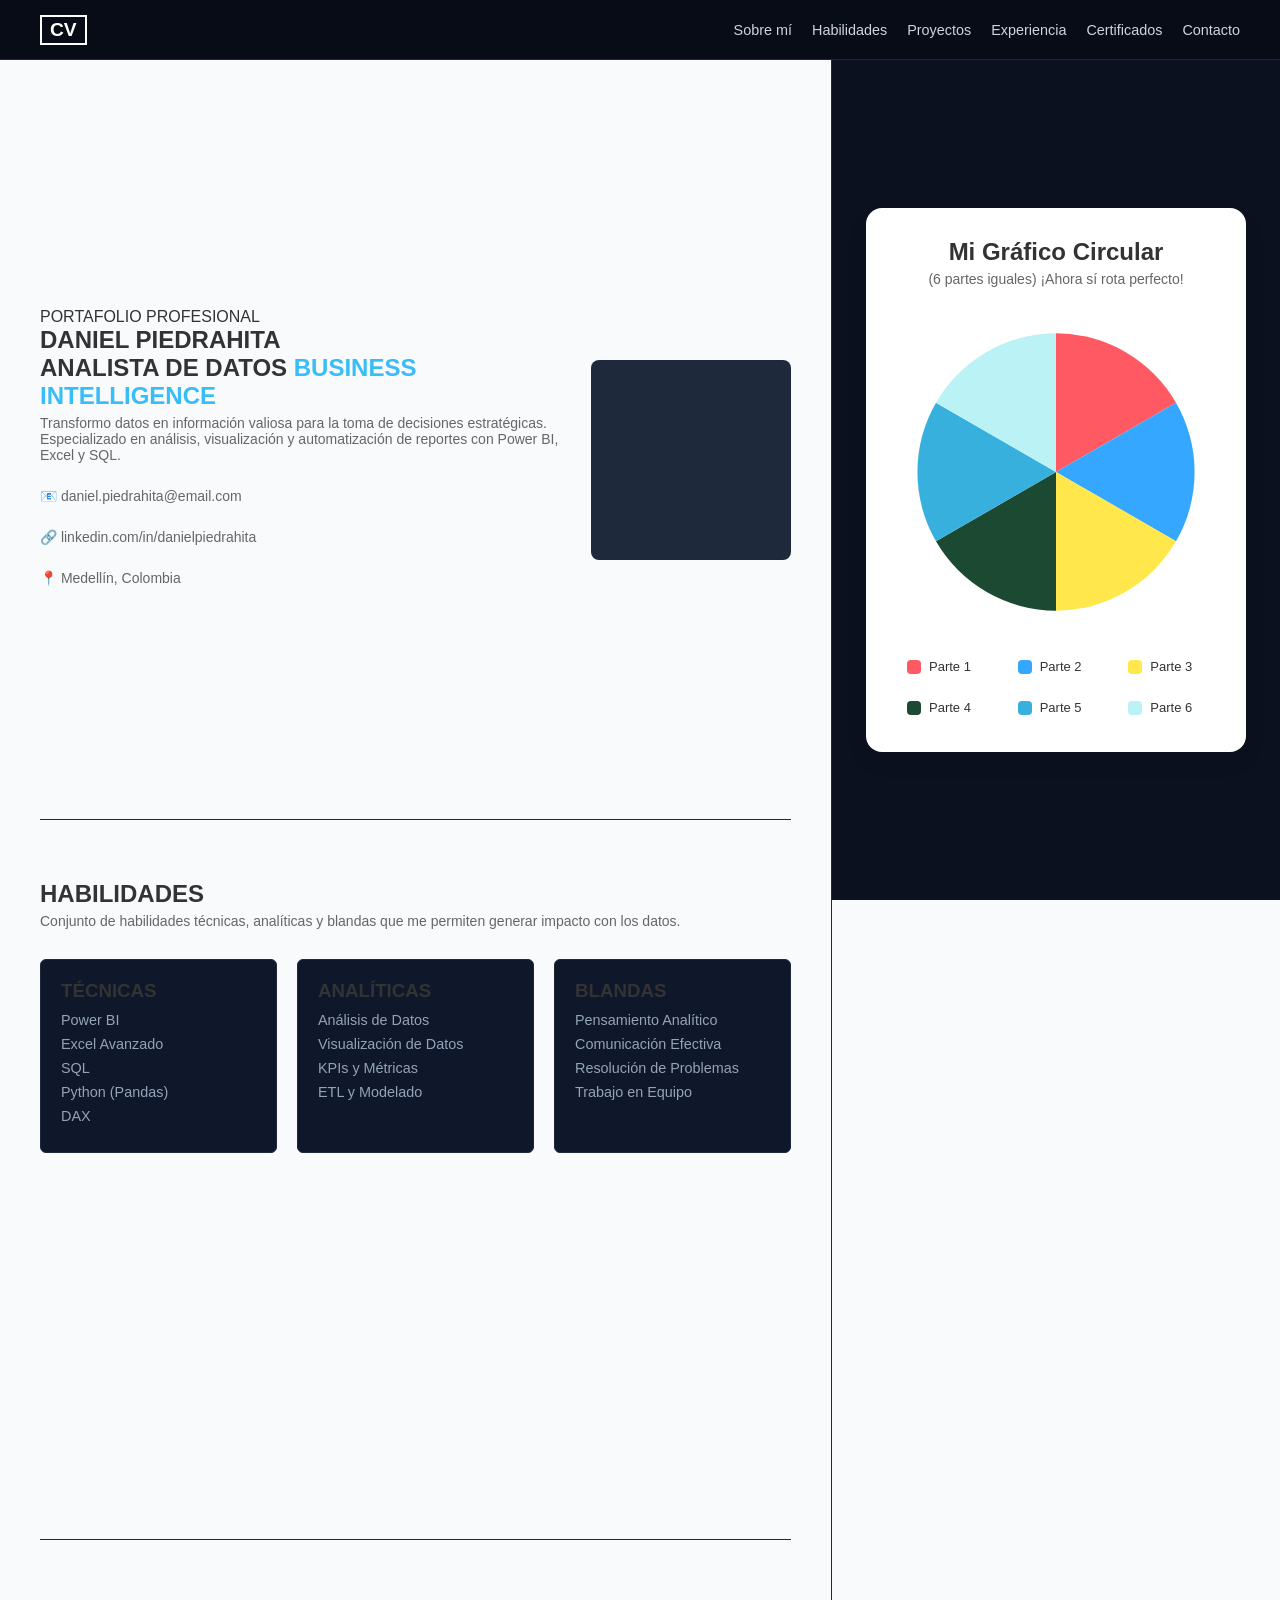
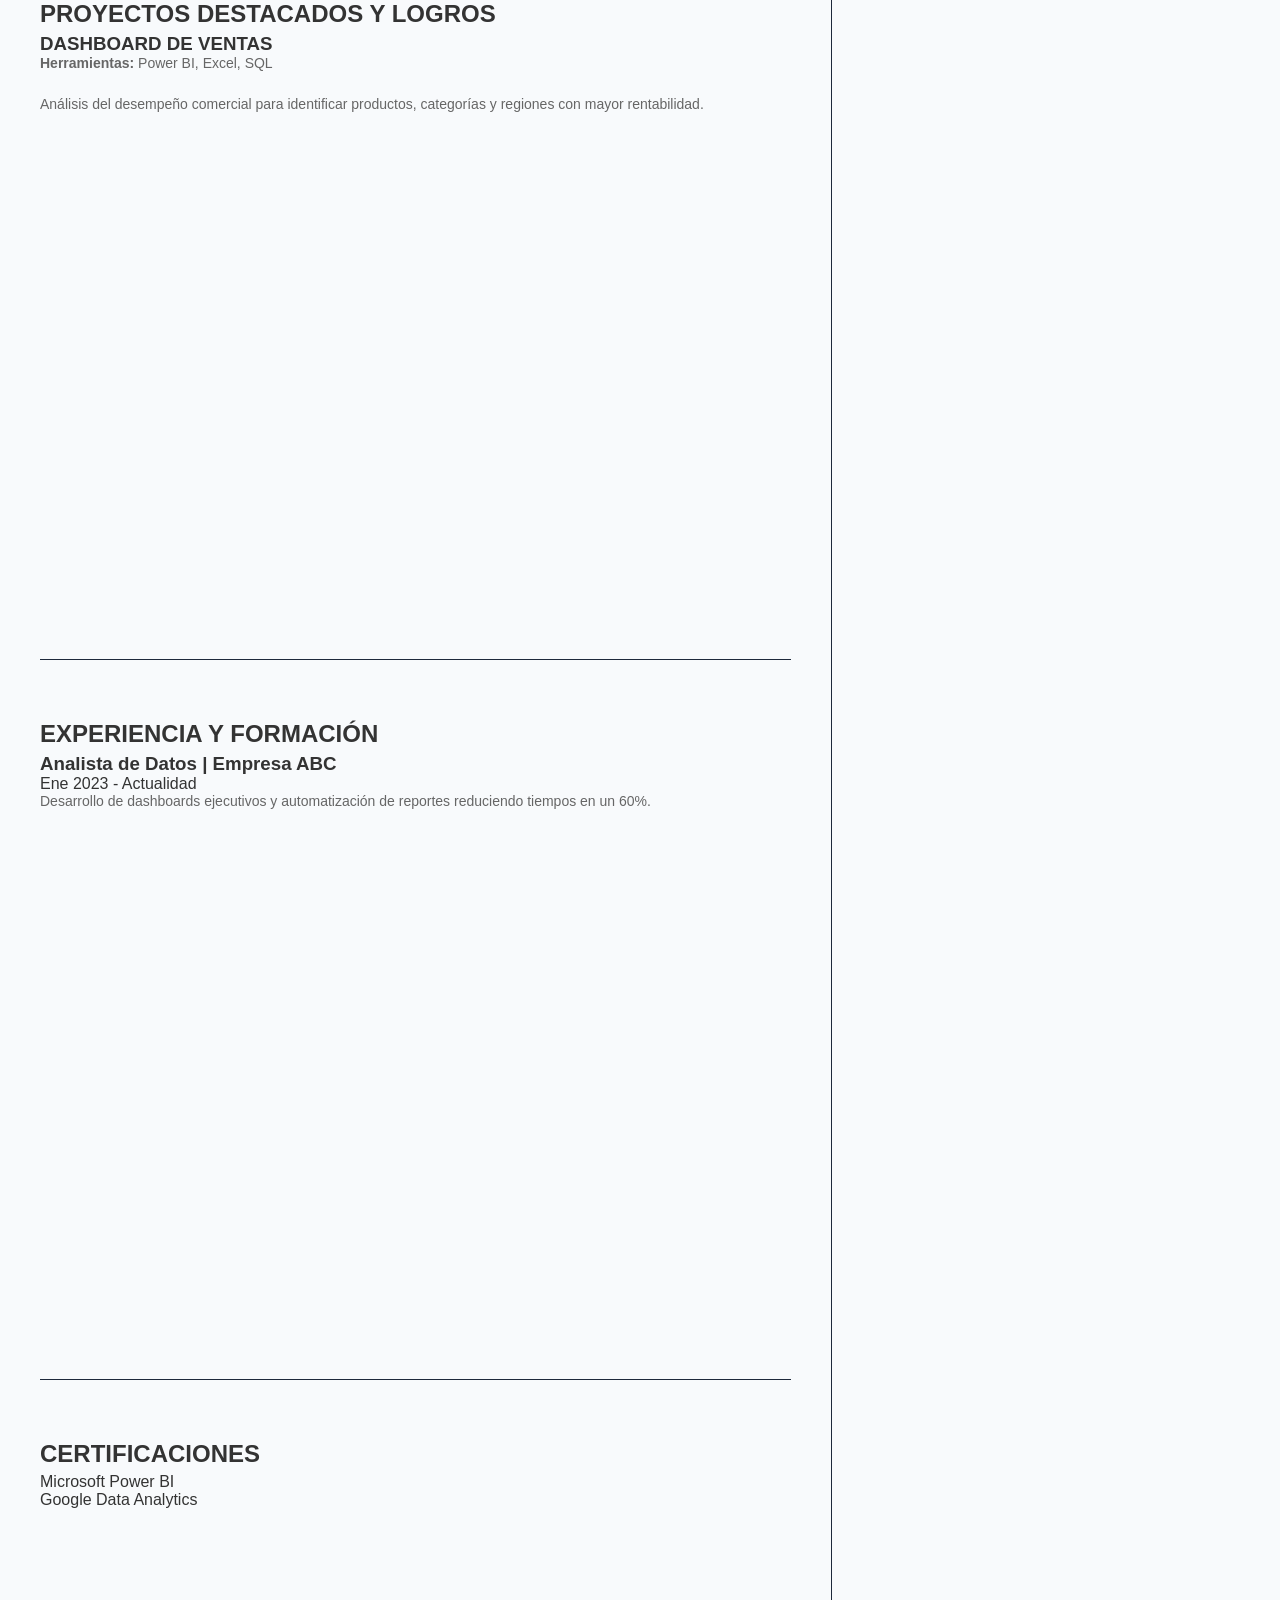
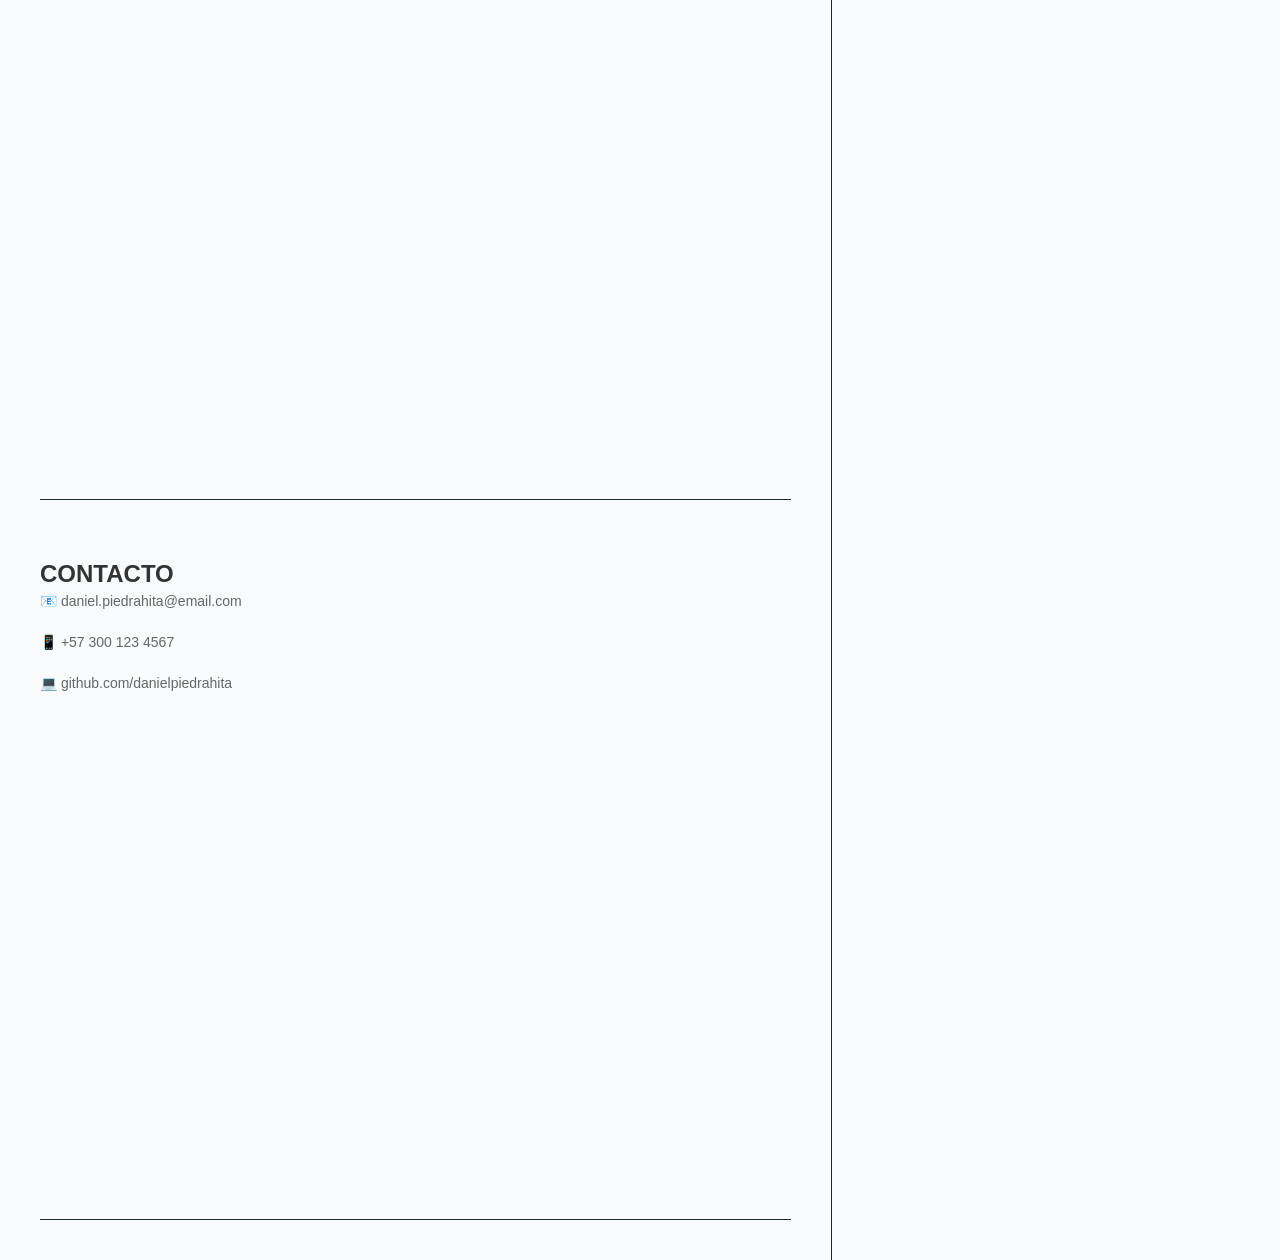
<file: index.html>
<!DOCTYPE html>
<html lang="es">
<head>
    <meta charset="UTF-8">
    <meta name="viewport" content="width=device-width, initial-scale=1.0">
    <title>Daniel Piedrahita | Analista de Datos</title>
    <link rel=stylesheet href="styles.css">
</head>
<body>

    <!-- BARRA DE NAVEGACIÓN SUPERIOR -->
    <nav class="navbar">
        <div class="nav-container">
            <a href="#" class="logo">CV</a>
            <ul class="nav-links">
                <li><a href="#sobre-mi">Sobre mí</a></li>
                <li><a href="#habilidades">Habilidades</a></li>
                <li><a href="#proyectos">Proyectos</a></li>
                <li><a href="#experiencia">Experiencia</a></li>
                <li><a href="#certificados">Certificados</a></li>
                <li><a href="#contacto">Contacto</a></li>
            </ul>
        </div>
    </nav>

    <!-- CONTENEDOR PRINCIPAL DIVIDIDO -->
    <div class="main-layout">
        
        <!-- CONTENIDO DE LAS SECCIONES (IZQUIERDA) -->
        <main class="content-side">
            
            <!-- SECCIÓN 1: SOBRE MÍ / INICIO -->
            <section id="sobre-mi" class="portfolio-section hero-section">
                <div class="hero-text">
                    <span class="subtitle">PORTAFOLIO PROFESIONAL</span>
                    <h1>DANIEL PIEDRAHITA</h1>
                    <h2>ANALISTA DE DATOS <span class="highlight">BUSINESS INTELLIGENCE</span></h2>
                    <p>Transformo datos en información valiosa para la toma de decisiones estratégicas. Especializado en análisis, visualización y automatización de reportes con Power BI, Excel y SQL.</p>
                    <div class="hero-contact-minimal">
                        <p>📧 daniel.piedrahita@email.com</p>
                        <p>🔗 linkedin.com/in/danielpiedrahita</p>
                        <p>📍 Medellín, Colombia</p>
                    </div>
                </div>
                <div class="hero-image-container">
                    <!-- Aquí irá tu foto de perfil -->
                    <div class="profile-placeholder"></div>
                </div>
            </section>

            <!-- SECCIÓN 2: HABILIDADES -->
            <section id="habilidades" class="portfolio-section">
                <h2>HABILIDADES</h2>
                <p class="section-desc">Conjunto de habilidades técnicas, analíticas y blandas que me permiten generar impacto con los datos.</p>
                
                <div class="skills-grid">
                    <div class="skill-card">
                        <h3>TÉCNICAS</h3>
                        <ul>
                            <li>Power BI</li>
                            <li>Excel Avanzado</li>
                            <li>SQL</li>
                            <li>Python (Pandas)</li>
                            <li>DAX</li>
                        </ul>
                    </div>
                    <div class="skill-card">
                        <h3>ANALÍTICAS</h3>
                        <ul>
                            <li>Análisis de Datos</li>
                            <li>Visualización de Datos</li>
                            <li>KPIs y Métricas</li>
                            <li>ETL y Modelado</li>
                        </ul>
                    </div>
                    <div class="skill-card">
                        <h3>BLANDAS</h3>
                        <ul>
                            <li>Pensamiento Analítico</li>
                            <li>Comunicación Efectiva</li>
                            <li>Resolución de Problemas</li>
                            <li>Trabajo en Equipo</li>
                        </ul>
                    </div>
                </div>
            </section>

            <!-- SECCIÓN 3: PROYECTOS DESTACADOS -->
            <section id="proyectos" class="portfolio-section">
                <h2>PROYECTOS DESTACADOS Y LOGROS</h2>
                
                <div class="project-item">
                    <div class="project-img-placeholder"></div>
                    <div class="project-info">
                        <h3>DASHBOARD DE VENTAS</h3>
                        <p><strong>Herramientas:</strong> Power BI, Excel, SQL</p>
                        <p>Análisis del desempeño comercial para identificar productos, categorías y regiones con mayor rentabilidad.</p>
                    </div>
                </div>

                <!-- Agrega aquí tu proyecto de Gym Tracker o el resto de tus proyectos -->
            </section>

            <!-- SECCIÓN 4: EXPERIENCIA Y FORMACIÓN -->
            <section id="experiencia" class="portfolio-section">
                <h2>EXPERIENCIA Y FORMACIÓN</h2>
                <div class="experience-timeline">
                    <div class="exp-item">
                        <h3>Analista de Datos | Empresa ABC</h3>
                        <span class="date">Ene 2023 - Actualidad</span>
                        <p>Desarrollo de dashboards ejecutivos y automatización de reportes reduciendo tiempos en un 60%.</p>
                    </div>
                </div>
            </section>

            <!-- SECCIÓN 5: CERTIFICACIONES -->
            <section id="certificados" class="portfolio-section">
                <h2>CERTIFICACIONES</h2>
                <div class="certificates-container">
                    <!-- Espacio para colocar las insignias de Microsoft, Coursera, etc. -->
                    <div class="cert-badge">Microsoft Power BI</div>
                    <div class="cert-badge">Google Data Analytics</div>
                </div>
            </section>

            <!-- SECCIÓN 6: CONTACTO -->
            <section id="contacto" class="portfolio-section">
                <h2>CONTACTO</h2>
                <div class="contact-box">
                    <p>📧 daniel.piedrahita@email.com</p>
                    <p>📱 +57 300 123 4567</p>
                    <p>💻 github.com/danielpiedrahita</p>
                </div>
            </section>

        </main>

        <!-- PANEL FIJO DERECHO: TU GRÁFICO INTERACTIVO (DERECHA) -->
        <aside class="sticky-visual-side">
            <!DOCTYPE html>
<html lang="es">
<head>
    <meta charset="UTF-8">
    <meta name="viewport" content="width=device-width, initial-scale=1.0">
    <title>Gráfico Circular Rotativo Perfecto</title>
    <style>
        body {
            display: flex;
            justify-content: center;
            align-items: center;
            min-height: 100vh;
            background-color: #f8fafc;
            font-family: 'Segoe UI', Tahoma, Geneva, Verdana, sans-serif;
            margin: 0;
            color: #333;
        }

        .contenedor {
            text-align: center;
            background: white;
            padding: 30px;
            border-radius: 16px;
            box-shadow: 0 10px 25px rgba(0,0,0,0.05);
        }

        h2 {
            margin-bottom: 5px;
            font-weight: 600;
        }

        p {
            color: #666;
            margin-top: 0;
            margin-bottom: 25px;
            font-size: 14px;
        }

        .grafico-wrapper {
            width: 320px;
            height: 320px;
            margin: 0 auto 20px auto;
            position: relative;
        }

        .grafico-svg {
            width: 100%;
            height: 100%;
        }

        /* Contenedor que rotará la rebanada a su posición de destino */
        .g-rotacion {
            transition: transform 0.6s cubic-bezier(0.25, 1, 0.5, 1);
            transform-origin: 150px 150px;
        }

        /* Contenedor interno que solo empuja la rebanada hacia afuera */
        .g-desplazamiento {
            transition: transform 0.4s cubic-bezier(0.25, 1, 0.5, 1), filter 0.3s ease;
            transform-origin: 150px 150px;
        }

        .rebanada {
            cursor: pointer;
            transition: filter 0.3s ease;
        }

        .rebanada:hover {
            filter: brightness(1.05);
        }

        /* Sombra coqueta para la pieza que sobresale */
        .g-desplazamiento.seleccionada {
            filter: drop-shadow(0px 8px 12px rgba(0,0,0,0.15));
        }

        /* Leyenda */
        .leyenda {
            display: grid;
            grid-template-columns: repeat(3, 1fr);
            gap: 12px;
            max-width: 400px;
            margin: 0 auto;
            font-size: 13px;
        }

        .item {
            display: flex;
            align-items: center;
            gap: 8px;
            padding: 6px 10px;
            border-radius: 8px;
            border: 1px solid transparent;
            cursor: pointer;
            transition: all 0.2s ease;
        }

        .item:hover {
            background-color: #f1f5f9;
        }

        .item.activo {
            background-color: #e2e8f0;
            border-color: #cbd5e1;
            font-weight: bold;
        }

        .color {
            width: 14px;
            height: 14px;
            border-radius: 4px;
            display: inline-block;
        }
    </style>
</head>
<body>

<div class="contenedor">
    <h2>Mi Gráfico Circular</h2>
    <p>(6 partes iguales) ¡Ahora sí rota perfecto!</p>
    
    <div class="grafico-wrapper">
        <svg class="grafico-svg" viewBox="0 0 300 300">
            
            <g class="g-rotacion" data-index="0" data-angulo-base="30">
                <g class="g-desplazamiento">
                    <path class="rebanada" fill="#ff5964" d="M150,150 L150,20 A130,130 0 0,1 262.5,85 Z" />
                </g>
            </g>

            <g class="g-rotacion" data-index="1" data-angulo-base="90">
                <g class="g-desplazamiento">
                    <path class="rebanada" fill="#35a7ff" d="M150,150 L262.5,85 A130,130 0 0,1 262.5,215 Z" />
                </g>
            </g>

            <g class="g-rotacion" data-index="2" data-angulo-base="150">
                <g class="g-desplazamiento">
                    <path class="rebanada" fill="#ffe74c" d="M150,150 L262.5,215 A130,130 0 0,1 150,280 Z" />
                </g>
            </g>

            <g class="g-rotacion" data-index="3" data-angulo-base="210">
                <g class="g-desplazamiento">
                    <path class="rebanada" fill="#1b4931" d="M150,150 L150,280 A130,130 0 0,1 37.5,215 Z" />
                </g>
            </g>

            <g class="g-rotacion" data-index="4" data-angulo-base="270">
                <g class="g-desplazamiento">
                    <path class="rebanada" fill="#38b0de" d="M150,150 L37.5,215 A130,130 0 0,1 37.5,85 Z" />
                </g>
            </g>

            <g class="g-rotacion" data-index="5" data-angulo-base="330">
                <g class="g-desplazamiento">
                    <path class="rebanada" fill="#bbf2f6" d="M150,150 L37.5,85 A130,130 0 0,1 150,20 Z" />
                </g>
            </g>

        </svg>
    </div>

    <div class="leyenda">
        <div class="item" data-index="0"><span class="color" style="background: #ff5964;"></span> Parte 1</div>
        <div class="item" data-index="1"><span class="color" style="background: #35a7ff;"></span> Parte 2</div>
        <div class="item" data-index="2"><span class="color" style="background: #ffe74c;"></span> Parte 3</div>
        <div class="item" data-index="3"><span class="color" style="background: #1b4931;"></span> Parte 4</div>
        <div class="item" data-index="4"><span class="color" style="background: #38b0de;"></span> Parte 5</div>
        <div class="item" data-index="5"><span class="color" style="background: #bbf2f6;"></span> Parte 6</div>
    </div>
</div>

<script>
    const nodosRotacion = document.querySelectorAll('.g-rotacion');
    const itemsLeyenda = document.querySelectorAll('.item');

    function seleccionarParte(index) {
        nodosRotacion.forEach((nodoRot, i) => {
            const nodoDesp = nodoRot.querySelector('.g-desplazamiento');
            const itemLeyenda = itemsLeyenda[i];
            
            if (i === parseInt(index)) {
                // Si ya está seleccionada, regresa todo al estado inicial (0 grados)
                if (nodoDesp.classList.contains('seleccionada')) {
                    // Resetear todas las rotaciones a su estado base original
                    nodosRotacion.forEach(n => n.style.transform = 'none');
                    nodoDesp.style.transform = 'none';
                    nodoDesp.classList.remove('seleccionada');
                    itemLeyenda.classList.remove('activo');
                } else {
                    const anguloBase = parseFloat(nodoRot.getAttribute('data-angulo-base'));
                    
                    // Calculamos cuánto debe girar TODO el sistema para que esta pieza quede arriba (a los 0°/360°)
                    const rotacionGlobal = 360 - anguloBase;
                    
                    // 1. Giramos TODOS los elementos el mismo ángulo para que mantengan la forma de círculo
                    nodosRotacion.forEach(n => {
                        n.style.transform = `rotate(${rotacionGlobal}deg)`;
                    });
                    
                    // 2. Como este es el grupo seleccionado, calculamos su ángulo local corregido
                    // para usar un translate preciso en su propia dirección de salida.
                    const radianes = (anguloBase * Math.PI) / 180;
                    const x = Math.sin(radianes) * 18;
                    const y = -Math.cos(radianes) * 18;
                    
                    nodoDesp.classList.add('seleccionada');
                    nodoDesp.style.transform = `translate(${x}px, ${y}px)`;
                    itemLeyenda.classList.add('activo');
                }
            } else {
                // Limpiar el estado de las que no están seleccionadas
                nodoDesp.classList.remove('seleccionada');
                nodoDesp.style.transform = 'none';
                itemsLeyenda[i].classList.remove('activo');
            }
        });
    }

    // Eventos para clics en el pastel
    nodosRotacion.forEach(nodo => {
        nodo.addEventListener('click', () => {
            seleccionarParte(nodo.getAttribute('data-index'));
        });
    });

    // Eventos para clics en la leyenda
    itemsLeyenda.forEach(item => {
        item.addEventListener('click', () => {
            seleccionarParte(item.getAttribute('data-index'));
        });
    });
</script>

</body>
</html>
        </aside>

    </div>

</body>
</html>
</file>
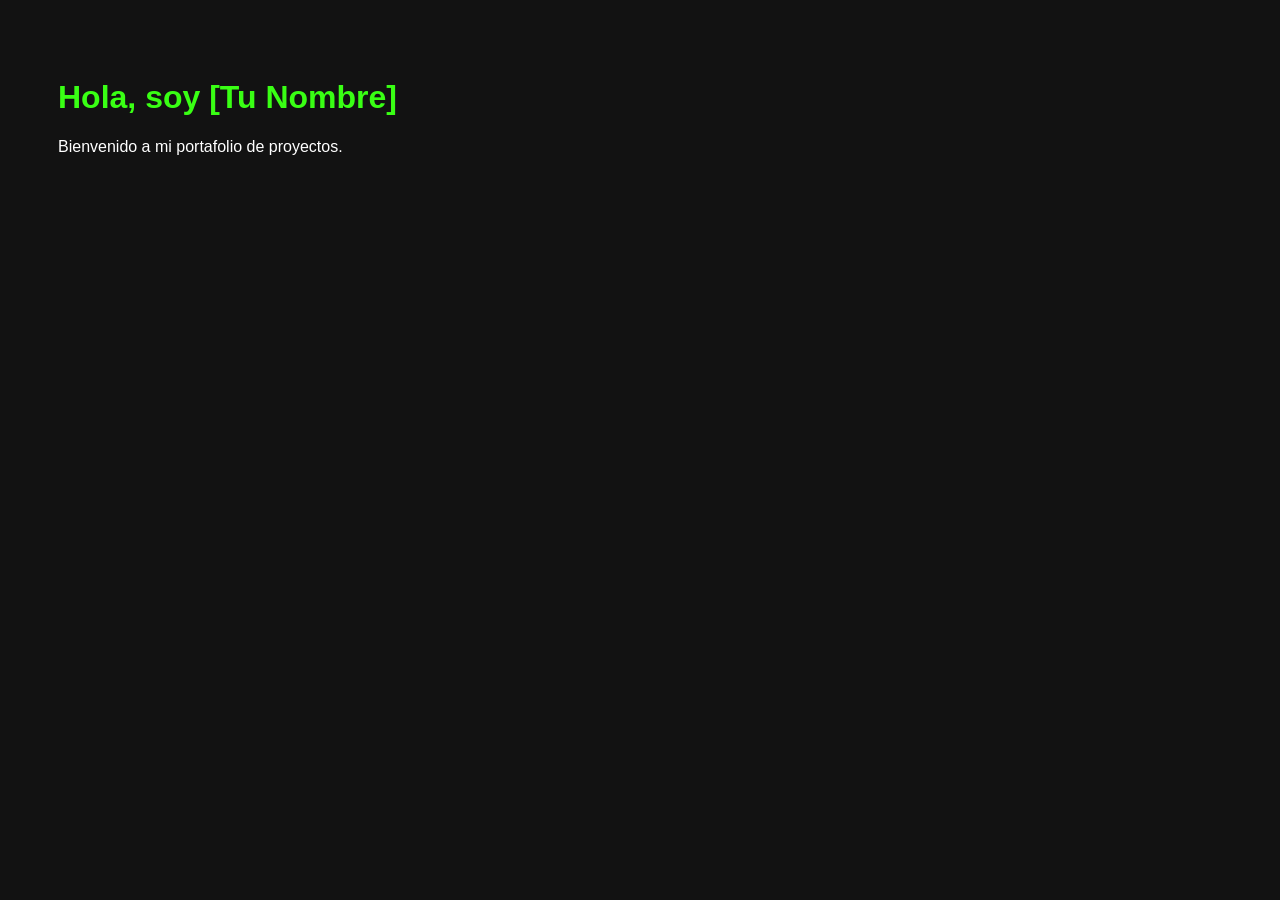
<file: index-1.html>
<!DOCTYPE html>
<html lang="es">
<head>
    <meta charset="UTF-8">
    <title>Mi Portafolio</title>
    <style>
        /* Un adelanto de estilo oscuro para motivarte */
        body {
            background-color: #121212;
            color: #ffffff;
            font-family: sans-serif;
            padding: 50px;
        }
        h1 {
            color: #39ff14; /* Verde neón */
        }
    </style>
</head>
<body>
    <h1>Hola, soy [Tu Nombre]</h1>
    <p>Bienvenido a mi portafolio de proyectos.</p>
</body>
</html>
</file>
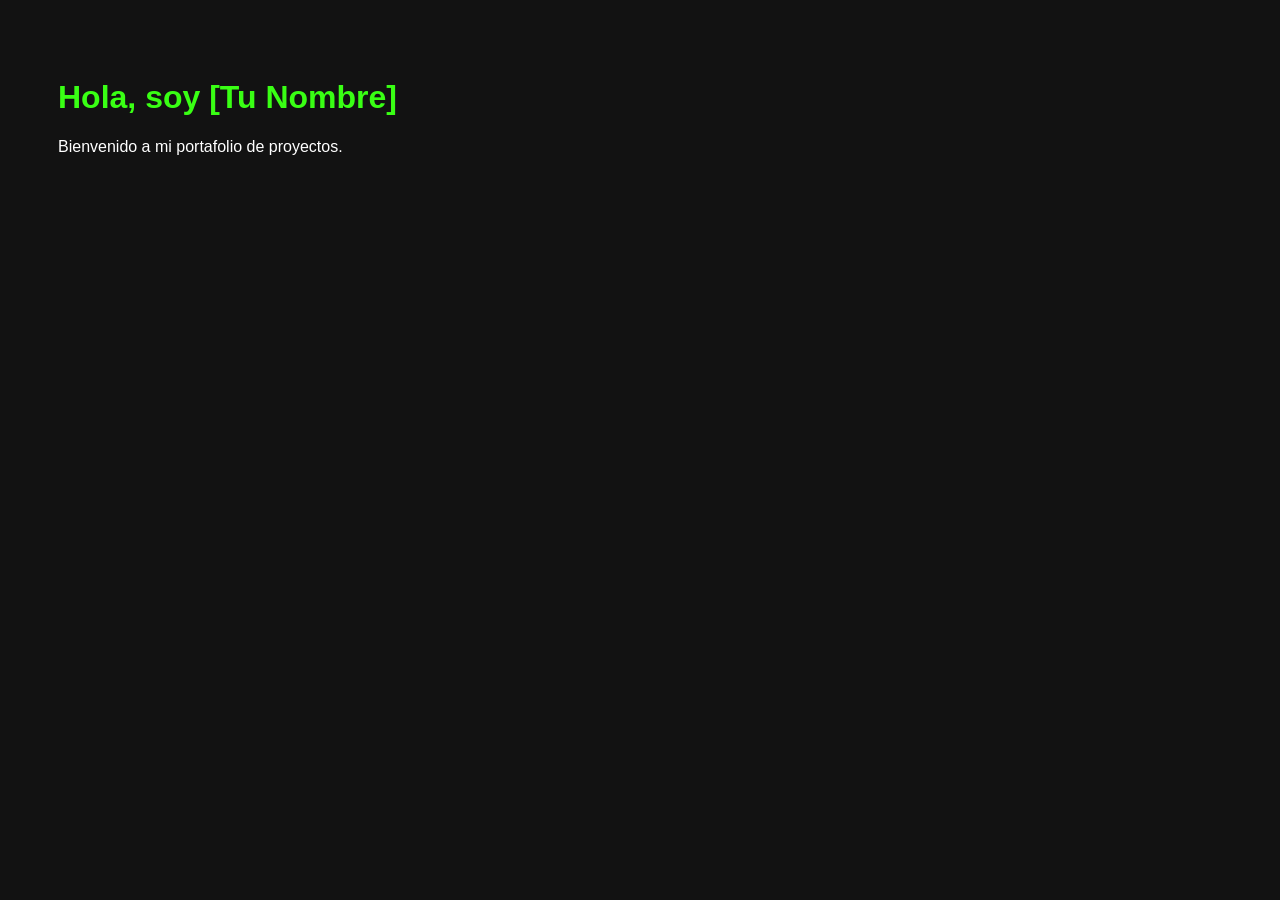
<file: Untitled-1.html>
<!DOCTYPE html>
<html lang="es">
<head>
    <meta charset="UTF-8">
    <title>Mi Portafolio</title>
    <style>
        /* Un adelanto de estilo oscuro para motivarte */
        body {
            background-color: #121212;
            color: #ffffff;
            font-family: sans-serif;
            padding: 50px;
        }
        h1 {
            color: #39ff14; /* Verde neón */
        }
    </style>
</head>
<body>
    <h1>Hola, soy [Tu Nombre]</h1>
    <p>Bienvenido a mi portafolio de proyectos.</p>
</body>
</html>
</file>
<file: styles.css>
/* CONFIGURACIÓN GENERAL Y ESTILO OSCURO PROFUNDO */
* {
    margin: 0;
    padding: 0;
    box-sizing: border-box;
    font-family: 'Segoe UI', Tahoma, Geneva, Verdana, sans-serif;
    scroll-behavior: smooth;
}

body {
    background-color: #0b111e; /* Fondo oscuro azulado como tu mockup */
    color: #ffffff;
}

/* NAVBAR SUPERIOR FIJA */
.navbar {
    position: fixed;
    top: 0;
    left: 0;
    width: 100%;
    height: 60px;
    background-color: #070c16;
    border-bottom: 1px solid #1e293b;
    z-index: 1000;
}

.nav-container {
    max-width: 1400px;
    margin: 0 auto;
    display: flex;
    justify-content: space-between;
    align-items: center;
    padding: 0 40px;
    height: 100%;
}

.logo {
    color: #ffffff;
    text-decoration: none;
    font-weight: bold;
    font-size: 1.2rem;
    border: 2px solid #ffffff;
    padding: 2px 8px;
}

.nav-links {
    display: flex;
    list-style: none;
    gap: 20px;
}

.nav-links a {
    color: #cbd5e1;
    text-decoration: none;
    font-size: 0.9rem;
    transition: color 0.3s;
}

.nav-links a:hover {
    color: #38bdf8; /* Azul claro de acento */
}

/* DISPOSICIÓN DIVIDIDA (SPLIT LAYOUT) */
.main-layout {
    display: flex;
    margin-top: 60px; /* Margen para no quedar oculto bajo la navbar */
    min-height: calc(100vh - 60px);
}

/* LADO IZQUIERDO: SECCIONES QUE ESCROLAN */
.content-side {
    width: 65%;
    padding: 40px;
    border-right: 1px solid #1e293b;
}

.portfolio-section {
    padding: 60px 0;
    min-height: 80vh;
    border-bottom: 1px solid #1e293b;
}

/* LADO DERECHO: GRÁFICO FIJO */
.sticky-visual-side {
    width: 35%;
    position: fixed;
    top: 60px;
    right: 0;
    height: calc(100vh - 60px);
    display: flex;
    justify-content: center;
    align-items: center;
    background-color: #0b111e;
    padding: 20px;
}

.chart-box {
    background-color: #0f172a;
    border: 1px solid #1e293b;
    border-radius: 8px;
    padding: 30px;
    text-align: center;
    width: 100%;
    max-width: 360px;
}

/* ESTILOS DE SECCIÓN HERO (INICIO) */
.hero-section {
    display: flex;
    justify-content: space-between;
    align-items: center;
    gap: 20px;
}

.highlight {
    color: #38bdf8; /* Color azul brillante para resaltar text-tags */
}

.profile-placeholder {
    width: 200px;
    height: 200px;
    background-color: #1e293b;
    border-radius: 8px;
}

/* REJILLA DE TARJETAS DE HABILIDADES */
.skills-grid {
    display: grid;
    grid-template-columns: repeat(3, 1fr);
    gap: 20px;
    margin-top: 30px;
}

.skill-card {
    background-color: #0f172a;
    border: 1px solid #1e293b;
    padding: 20px;
    border-radius: 6px;
}

.skill-card ul {
    list-style-type: none;
    margin-top: 10px;
}

.skill-card li {
    color: #94a3b8;
    margin-bottom: 8px;
    font-size: 0.9rem;
}

/* MOCKUP VISUAL DEL GRÁFICO CIRCULAR */
.mock-pie {
    width: 200px;
    height: 200px;
    border-radius: 50%;
    background: conic-gradient(#ef4444 0% 16.6%, #f59e0b 16.6% 33.2%, #10b981 33.2% 49.8%, #3b82f6 49.8% 66.4%, #6366f1 66.4% 83%, #ec4899 83% 100%);
    margin: 20px auto;
}
</file>
